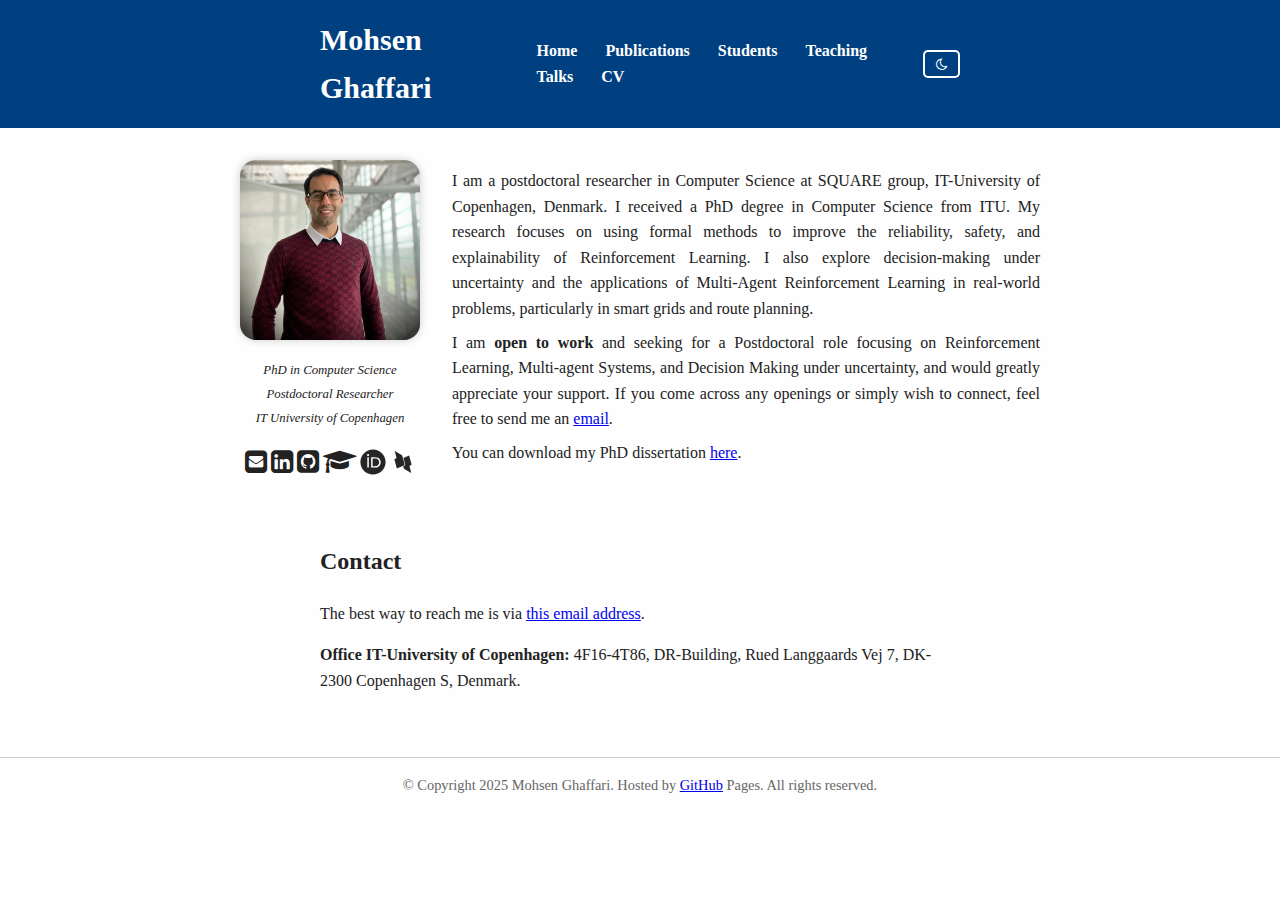
<file: index.html>
<!DOCTYPE html>
<html lang="en">
<head>
  <meta charset="UTF-8" />
  <meta name="viewport" content="width=device-width, initial-scale=1" />
  <title>Mohsen Ghaffari</title>
  <link rel="stylesheet" href="https://cdnjs.cloudflare.com/ajax/libs/font-awesome/4.7.0/css/font-awesome.min.css">
  <link rel="stylesheet" href="style.css">
</head>
<body>

<header>
  <div style="font-size: 30px;"><strong>Mohsen Ghaffari</strong></div>
  <nav>
    <a href="index.html">Home</a>
<!--    <a href="#projects">Projects</a>-->
    <a href="publications.html">Publications</a>
    <a href="students.html">Students</a>
    <a href="teaching.html">Teaching</a>
    <a href="talks.html">Talks</a>
    <a href="files/cv.pdf" download>CV</a>
<!--    <a href="#contact">Contact</a>-->
  </nav>
<!--  <button id="dark-mode-toggle" aria-label="Toggle dark mode">Dark Mode</button>-->
  <button id="dark-mode-toggle" aria-label="Toggle dark mode"><i class="fa fa-moon-o" aria-hidden="true"></i></button>
</header>

<main>
  <section id="about">
    <div class="about-container">
      <div class="profile">
        <img src="img.jpeg" alt="Mohsen Ghaffari"  class="profile-photo" />
        <div class="photo-info">
          <p>PhD in Computer Science</p>
          <p>Postdoctoral Researcher</p>
          <p>IT University of Copenhagen</p>
        </div>
        <div>
          <p>
            <a href="mailto:mohg@itu.dk" style="text-decoration: none; color: inherit;">
              <i class="fa fa-envelope-square" style="font-size:26px;" aria-hidden="true"></i>
            </a>
            <a href="https://www.linkedin.com/in/mohsen-ghaffari-160993111/" target="_blank" rel="noopener noreferrer" style="text-decoration: none; color: inherit;">
              <i class="fa fa-linkedin-square" style="font-size:26px;" aria-hidden="true"></i>
            </a>
            <a href="https://github.com/mohsen-ghaffari1992" target="_blank" rel="noopener noreferrer" style="text-decoration: none; color: inherit;">
              <i class="fa fa-github-square" style="font-size:26px;" aria-hidden="true"></i>
            </a>
            <a href="https://scholar.google.com/citations?user=eBkPkngAAAAJ&hl=en" target="_blank" rel="noopener noreferrer" style="text-decoration: none; color: inherit;">
              <i class="fa fa-graduation-cap" style="font-size:26px;" aria-hidden="true"></i>
            </a>
            <a href="https://orcid.org/0000-0002-1939-9053" target="_blank" rel="noopener noreferrer" style="text-decoration: none; color: inherit;">
              <img src="icons/orcid.svg" alt="ORCID" width="26" height="26" class="icon-gray">
            </a>
            <a href="https://dblp.org/pid/33/5673-2.html" target="_blank" rel="noopener noreferrer" style="text-decoration: none; color: inherit;">
              <img src="icons/dblp.svg" alt="DBLP" width="26" height="26" class="icon-gray">
            </a>
          </p>
        </div>
      </div>
      <div class="bio">
        <p>I am a postdoctoral researcher in Computer Science at SQUARE group, IT-University of Copenhagen, Denmark. I received a PhD degree in Computer Science from ITU. My research focuses on using formal methods to improve the reliability, safety, and explainability of Reinforcement Learning. I also explore decision-making under uncertainty and the applications of Multi-Agent Reinforcement Learning in real-world problems, particularly in smart grids and route planning.</p>

        <p>I am <strong>open to work</strong> and seeking for a Postdoctoral role focusing on Reinforcement Learning, Multi-agent Systems, and Decision Making under uncertainty, and would greatly appreciate your support. If you come across any openings or simply wish to connect, feel free to send me an <a href="mailto:mohg@itu.dk">email</a>.</p>

        <p>You can download my PhD dissertation <a href="files/PhD_Dissertation.pdf" download>here</a>.</p>
      </div>
    </div>
  </section>

<!--  <section id="projects">-->
<!--    <h2>Projects</h2>-->
<!--    <ul>-->
<!--      <li><strong>Project 1:</strong> ... </li>-->
<!--      <li><strong>Project 2:</strong> ... </li>-->
<!--      <li><strong>Project 3:</strong> ... </li>-->
<!--    </ul>-->
<!--  </section>-->

<!--  <section id="contact">-->
<!--    <h2>Contact Me</h2>-->
<!--    <p>-->
<!--      <a href="mailto:mohg@itu.dk" style="text-decoration: none; color: inherit;">-->
<!--        <i class="fa fa-envelope-square" aria-hidden="true"></i> Email-->
<!--      </a>-->
<!--    </p>-->
<!--    <p>-->
<!--      <a href="https://www.linkedin.com/in/mohsen-ghaffari-160993111/" target="_blank" rel="noopener noreferrer" style="text-decoration: none; color: inherit;">-->
<!--        <i class="fa fa-linkedin-square" aria-hidden="true"></i> LinkedIn-->
<!--      </a>-->
<!--    </p>-->
<!--    <p>-->
<!--      <a href="https://orcid.org/0000-0002-1939-9053" target="_blank" rel="noopener noreferrer" style="text-decoration: none; color: inherit;">-->
<!--&lt;!&ndash;        <i class="fa-brands fa-orcid" aria-hidden="true"></i> ORCID&ndash;&gt;-->
<!--        <i class="fa fa-orcid" aria-hidden="true"></i> ORCID-->
<!--      </a>-->
<!--    </p>-->
<!--    <p>-->
<!--      <a href="https://github.com/mohsen-ghaffari1992" target="_blank" rel="noopener noreferrer" style="text-decoration: none; color: inherit;">-->
<!--        <i class="fa fa-github-square" aria-hidden="true"></i> Github-->
<!--      </a>-->
<!--    </p>-->
<!--    <p>-->
<!--      <a href="https://scholar.google.com/citations?user=eBkPkngAAAAJ&hl=en" target="_blank" rel="noopener noreferrer" style="text-decoration: none; color: inherit;">-->
<!--        <i class="fa fa-graduation-cap" aria-hidden="true"></i> Scholar-->
<!--      </a>-->
<!--    </p>-->
<!--  </section>-->
</main>

<section id="contact" style="margin-left: 20rem; margin-right: 20rem;">
  <h2>Contact</h2>
  <p>The best way to reach me is via <a href="mailto:mohg@itu.dk">this email address</a>.</p>
  <p><strong>Office IT-University of Copenhagen:</strong> 4F16-4T86, DR-Building, Rued Langgaards Vej 7, DK-2300 Copenhagen S, Denmark.</p>
</section>

<footer>
  © Copyright 2025 Mohsen Ghaffari. Hosted by <a href="https://pages.github.com/" target="_blank">GitHub</a> Pages. All rights reserved.
</footer>

<script>
  const toggleButton = document.getElementById('dark-mode-toggle');
  const icon = toggleButton.querySelector('i');

  toggleButton.addEventListener('click', () => {
    document.body.classList.toggle('dark');
    icon.className = document.body.classList.contains('dark') ? 'fa fa-sun-o' : 'fa fa-moon-o';
  });
</script>

</body>
</html>
</file>
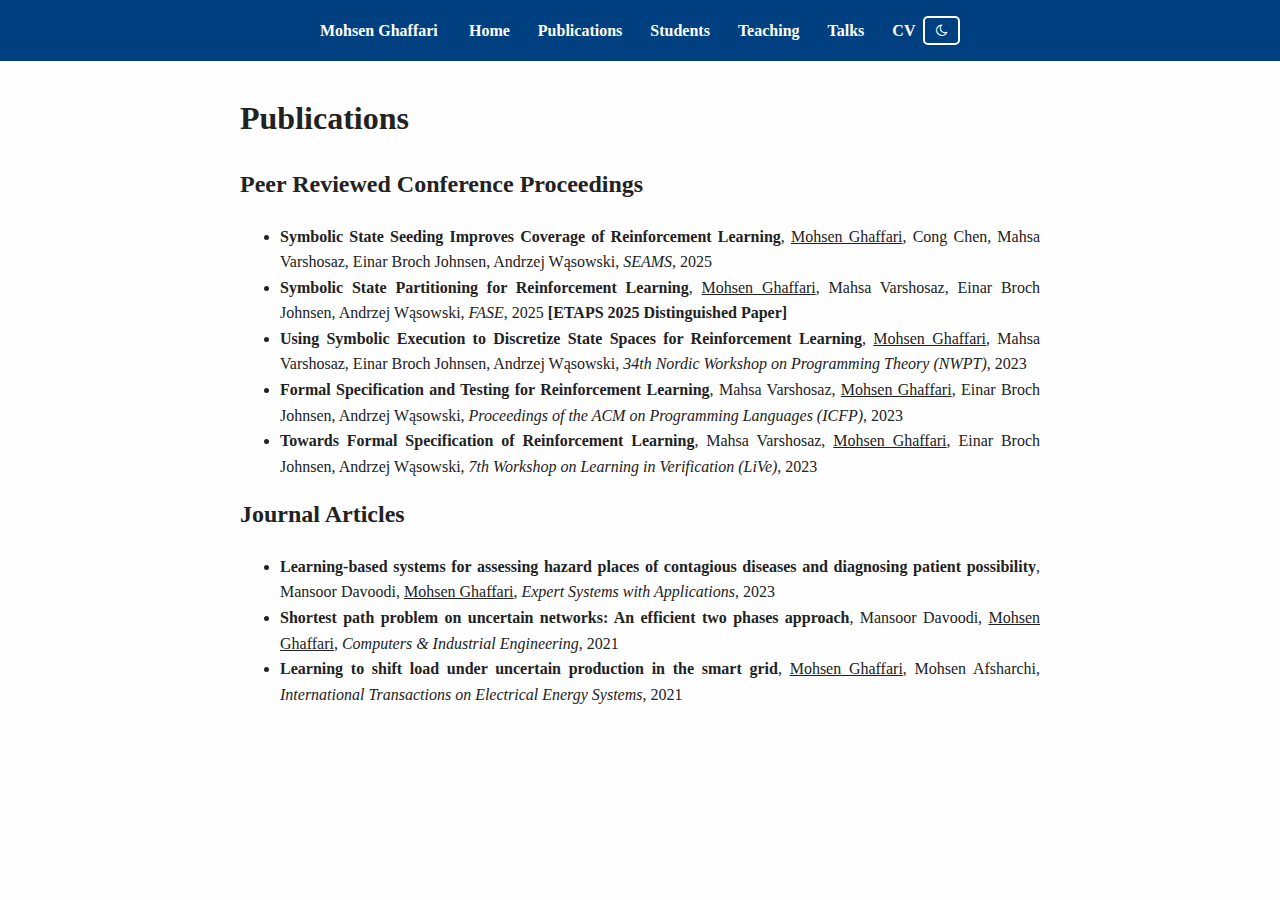
<file: publications.html>
<!DOCTYPE html>
<html lang="en">
<head>
  <meta charset="UTF-8" />
  <meta name="viewport" content="width=device-width, initial-scale=1" />
  <title>Mohsen Ghaffari - Publications</title>
  <link rel="stylesheet" href="https://cdnjs.cloudflare.com/ajax/libs/font-awesome/4.7.0/css/font-awesome.min.css">
  <link rel="stylesheet" href="style.css">
</head>
<body>
<header>
  <div><strong>Mohsen Ghaffari</strong></div>
  <nav>
    <a href="index.html">Home</a>
    <!--    <a href="#projects">Projects</a>-->
    <a href="publications.html">Publications</a>
    <a href="students.html">Students</a>
    <a href="teaching.html">Teaching</a>
    <a href="talks.html">Talks</a>
    <a href="files/cv.pdf" download>CV</a>
    <!--    <a href="#contact">Contact</a>-->
  </nav>
  <button id="dark-mode-toggle" aria-label="Toggle dark mode"><i class="fa fa-moon-o" aria-hidden="true"></i></button>
</header>

<main>
  <h1>Publications</h1>
  <h2>Peer Reviewed Conference Proceedings</h2>
  <ul>
    <li><strong>Symbolic State Seeding Improves Coverage of Reinforcement Learning</strong>, <u>Mohsen Ghaffari</u>, Cong Chen, Mahsa Varshosaz, Einar Broch Johnsen, Andrzej Wąsowski, <em>SEAMS</em>, 2025</li>

    <!--    <li><strong>Multi-Agent Reinforcement Learning for Search-and-Rescue with Cooperative Rotation Maneuver</strong>, Danyal Yorulmaz, Tobias Gad Spoorendonk, <u>Mohsen Ghaffari</u>, Mahsa Varshosaz, Andrzej Wąsowski, <em>Under Review</em>, 2024</li>-->

    <li><strong>Symbolic State Partitioning for Reinforcement Learning</strong>, <u>Mohsen Ghaffari</u>, Mahsa Varshosaz, Einar Broch Johnsen, Andrzej Wąsowski, <em>FASE</em>, 2025 <strong>[ETAPS 2025 Distinguished Paper]</strong></li>

    <li><strong>Using Symbolic Execution to Discretize State Spaces for Reinforcement Learning</strong>, <u>Mohsen Ghaffari</u>, Mahsa Varshosaz, Einar Broch Johnsen, Andrzej Wąsowski, <em>34th Nordic Workshop on Programming Theory (NWPT)</em>, 2023</li>

    <li><strong>Formal Specification and Testing for Reinforcement Learning</strong>, Mahsa Varshosaz, <u>Mohsen Ghaffari</u>, Einar Broch Johnsen, Andrzej Wąsowski, <em>Proceedings of the ACM on Programming Languages (ICFP)</em>, 2023</li>


    <li><strong>Towards Formal Specification of Reinforcement Learning</strong>, Mahsa Varshosaz, <u>Mohsen Ghaffari</u>, Einar Broch Johnsen, Andrzej Wąsowski, <em>7th Workshop on Learning in Verification (LiVe)</em>, 2023</li>


  </ul>

  <h2>Journal Articles</h2>
  <ul>
    <!--    <li><strong>Minimizing Combined Sewer Overflows with Online Model-Predictive Reinforcement Learning</strong>, Esther Hahyeon Kim, <u>Mohsen Ghaffari</u>, Andreas Holck Høeg-Petersen, Martijn Goorden, Thomas Dyhre Nielsen, Kim Guldstrand Larsen, Andrzej Wąsowski, <em>Urban Water Journal (under review)</em>, 2024</li>-->

    <!--    <li><strong>Graph Transformatio&lt;!&ndash;&ndash;&gt;n for Multi-agent Reinforcement Learning based Patrolling</strong>, Sepideh Bagheri, <u>Mohsen Ghaffari</u>, Mansoor Davoodi, <em>Under Review</em>, 2025</li>-->

    <li><strong>Learning-based systems for assessing hazard places of contagious diseases and diagnosing patient possibility</strong>, Mansoor Davoodi, <u>Mohsen Ghaffari</u>, <em>Expert Systems with Applications</em>, 2023</li>

    <li><strong>Shortest path problem on uncertain networks: An efficient two phases approach</strong>, Mansoor Davoodi, <u>Mohsen Ghaffari</u>, <em>Computers & Industrial Engineering</em>, 2021</li>

    <li><strong>Learning to shift load under uncertain production in the smart grid</strong>, <u>Mohsen Ghaffari</u>, Mohsen Afsharchi, <em>International Transactions on Electrical Energy Systems</em>, 2021</li>
  </ul>

</main>

<script>
  const toggleButton = document.getElementById('dark-mode-toggle');
  const icon = toggleButton.querySelector('i');

  toggleButton.addEventListener('click', () => {
    document.body.classList.toggle('dark');
    icon.className = document.body.classList.contains('dark') ? 'fa fa-sun-o' : 'fa fa-moon-o';
  });
</script>

</body>
</html>
</file>
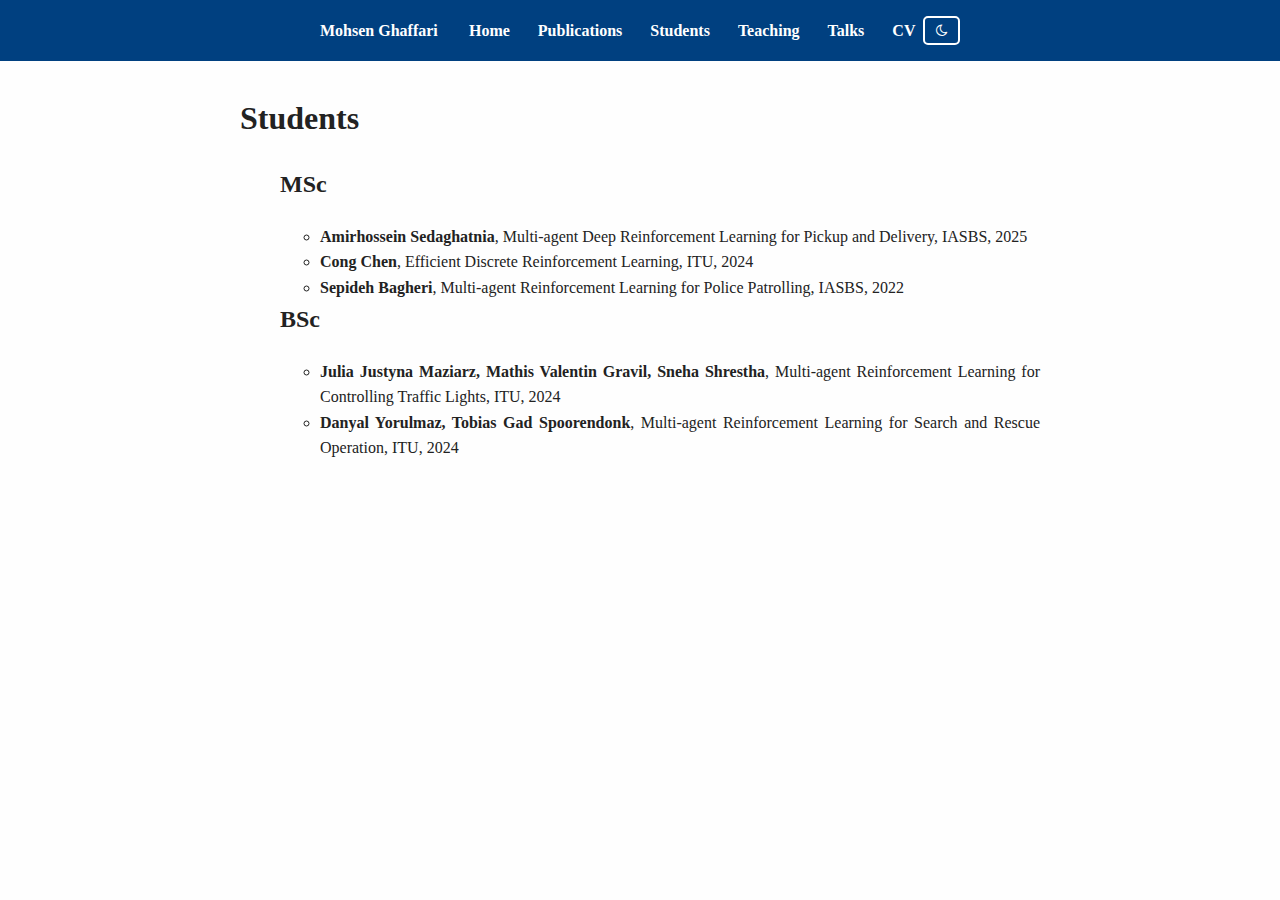
<file: students.html>
<!DOCTYPE html>
<html lang="en">
<head>
  <meta charset="UTF-8" />
  <meta name="viewport" content="width=device-width, initial-scale=1" />
  <title>Mohsen Ghaffari - Students</title>
  <link rel="stylesheet" href="https://cdnjs.cloudflare.com/ajax/libs/font-awesome/4.7.0/css/font-awesome.min.css">
  <link rel="stylesheet" href="style.css">
</head>
<body>
<header>
  <div><strong>Mohsen Ghaffari</strong></div>
  <nav>
    <a href="index.html">Home</a>
    <!--    <a href="#projects">Projects</a>-->
    <a href="publications.html">Publications</a>
    <a href="students.html">Students</a>
    <a href="teaching.html">Teaching</a>
    <a href="talks.html">Talks</a>
    <a href="files/cv.pdf" download>CV</a>
    <!--    <a href="#contact">Contact</a>-->
  </nav>
  <button id="dark-mode-toggle" aria-label="Toggle dark mode"><i class="fa fa-moon-o" aria-hidden="true"></i></button>
</header>

<main>
  <h1>Students</h1>
  <ul>
    <h2>MSc</h2>
    <ul>
      <li><strong>Amirhossein Sedaghatnia</strong>, Multi-agent Deep Reinforcement Learning for Pickup and Delivery, IASBS, 2025</li>
      <li><strong>Cong Chen</strong>, Efficient Discrete Reinforcement Learning, ITU, 2024</li>
      <li><strong>Sepideh Bagheri</strong>, Multi-agent Reinforcement Learning for Police Patrolling, IASBS, 2022</li>
    </ul>

    <h2>BSc</h2>
    <ul>
      <li><strong>Julia Justyna Maziarz, Mathis Valentin Gravil, Sneha Shrestha</strong>, Multi-agent Reinforcement Learning for Controlling Traffic Lights, ITU, 2024</li>
      <li><strong>Danyal Yorulmaz, Tobias Gad Spoorendonk</strong>, Multi-agent Reinforcement Learning for Search and Rescue Operation, ITU, 2024</li>
    </ul>

  </ul>
</main>

<script>
  const toggleButton = document.getElementById('dark-mode-toggle');
  const icon = toggleButton.querySelector('i');

  toggleButton.addEventListener('click', () => {
    document.body.classList.toggle('dark');
    icon.className = document.body.classList.contains('dark') ? 'fa fa-sun-o' : 'fa fa-moon-o';
  });
</script>
</body>
</html>
</file>
<file: style.css>
body {
  font-family: 'Times New Roman', Times, serif;
  margin: 0;
  background-color: #fefefe;
  color: #222;
  line-height: 1.6;
  transition: background-color 0.3s, color 0.3s;
}

header {
  background-color: #004080;
  color: white;
  padding: 1rem 20rem;
  display: flex;
  align-items: center;
  justify-content: space-between;
  position: sticky;
  top: 0;
  z-index: 100;
}

nav a {
  color: white;
  text-decoration: none;
  margin-left: 1.5rem;
  font-weight: 600;
  transition: color 0.3s ease;
}

nav a:hover {
  color: #ffcc00;
}

main {
  max-width: 800px;
  margin: 2rem auto;
  text-align: justify;
  padding: 0 1rem;
}

section {
  margin-bottom: 3rem;
}

h1, h2 {
  margin-top: 0;
}

footer {
  text-align: center;
  padding: 1rem;
  font-size: 0.9rem;
  color: #666;
  border-top: 1px solid #ccc;
  margin-top: 4rem;
  transition: color 0.3s;
}

body.dark {
  background-color: #121212;
  color: #ddd;
}
body.dark header {
  background-color: #1e1e1e;
  color: #ddd;
}
body.dark nav a {
  color: #ddd;
}
body.dark nav a:hover {
  color: #ffcc00;
}
body.dark footer {
  color: #999;
  border-top-color: #444;
}
body.dark .profile img {
  box-shadow: 0 0 8px rgba(255, 255, 255, 0.3);
}

.icon-gray {
  filter: brightness(0) saturate(0%) opacity(0.85);
  vertical-align: -4.5px;
}

body.dark .icon-gray {
  filter: brightness(100%) invert(1) opacity(0.8);
}

#dark-mode-toggle {
  background: none;
  border: 2px solid white;
  color: white;
  font-weight: 600;
  padding: 0.3rem 0.7rem;
  border-radius: 5px;
  cursor: pointer;
  transition: background-color 0.3s, color 0.3s;
}
#dark-mode-toggle:hover {
  background-color: white;
  color: #004080;
}

@media(max-width: 600px) {
  header {
    flex-direction: column;
    align-items: flex-start;
  }
  nav a {
    margin-left: 0;
    margin-right: 1rem;
  }
  .about-container {
    flex-direction: column;
    align-items: center;
  }
  .profile {
    align-items: center;
  }
}

.about-container {
  display: flex;
  align-items: flex-start;
  gap: 2rem;
  margin-bottom: 2rem;
}

.profile {
  display: flex;
  flex-direction: column;
  align-items: center;
  max-width: 200px;
}

.profile-photo {
  width: 180px;
  height: 180px;
  object-fit: cover;
  border-radius: 16px;
  box-shadow: 0 0 8px rgba(0,0,0,0.2);
  background-color: #fff;
}

.photo-info {
  text-align: center;
  margin-top: 1rem;
}

.photo-info p {
  font-style: italic;
  font-size: 0.8rem;
  margin: 0.3em 0;
}

.bio h1 {
  margin-top: 0;
}

.bio p {
  margin: 0.5em 0;
}
</file>
